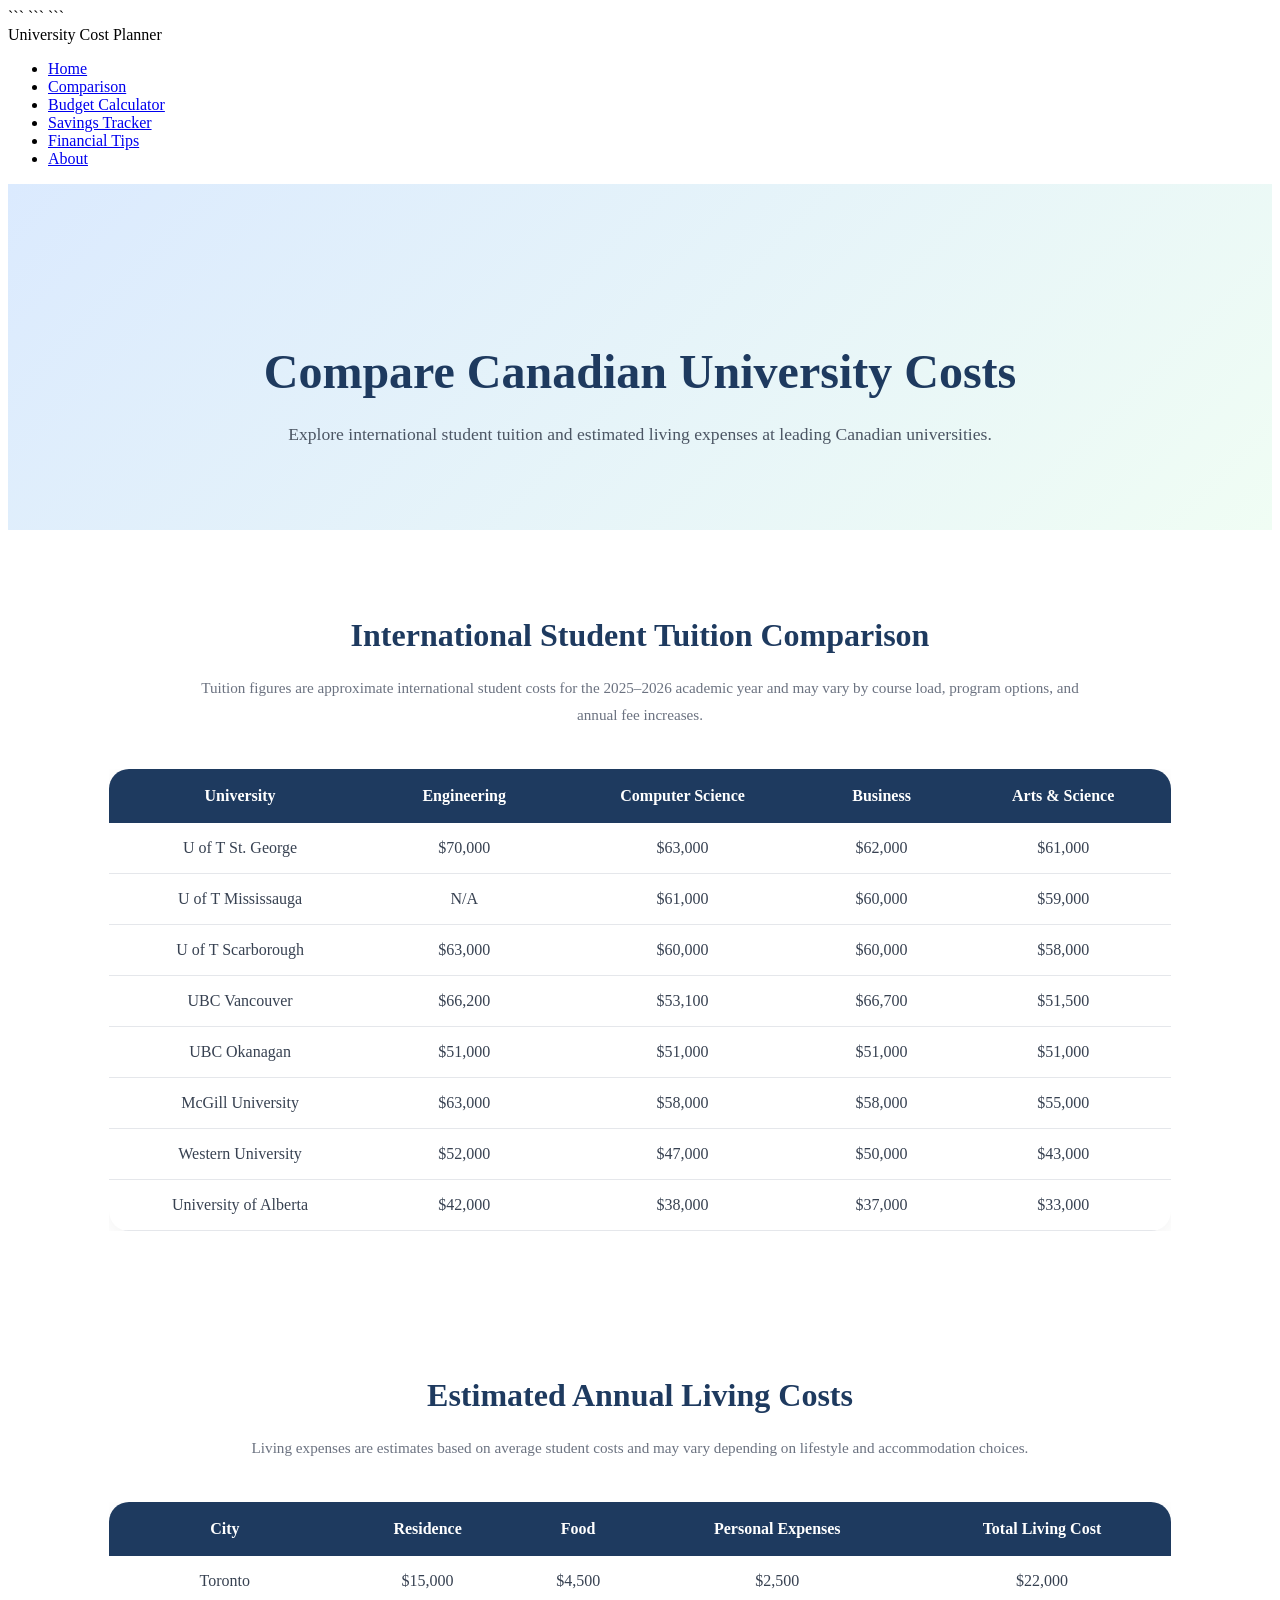
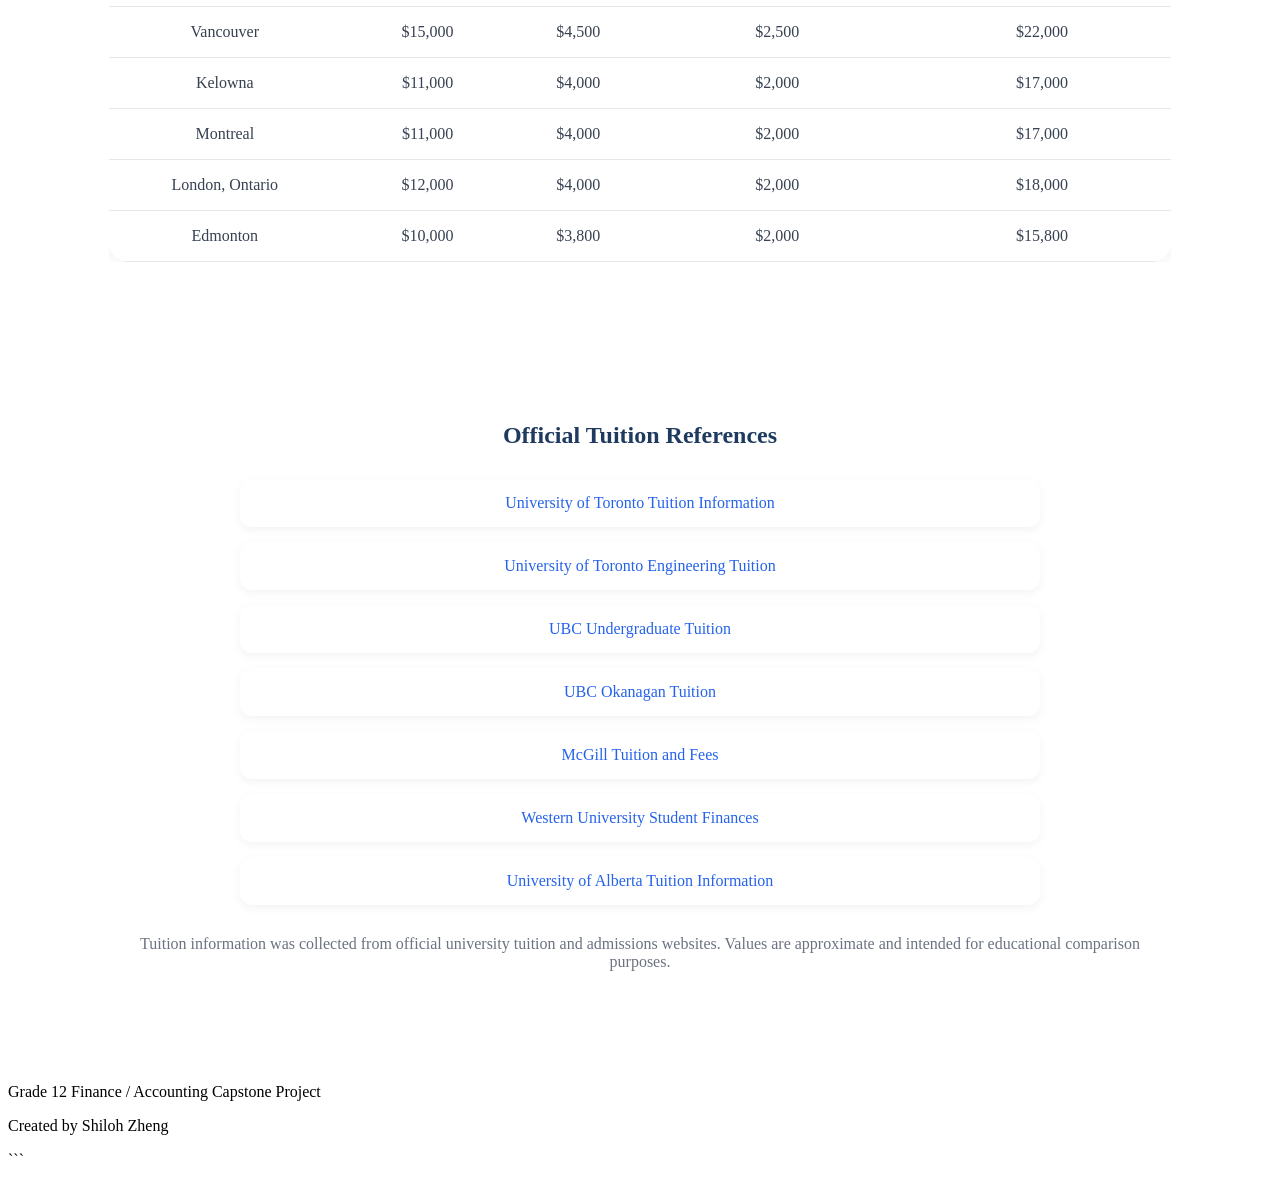
<file: comparison.html>
<!DOCTYPE html>

<html lang="en">

<head>

```
<meta charset="UTF-8">

<meta name="viewport" content="width=device-width, initial-scale=1.0">

<title>University Comparison</title>

<link rel="stylesheet" href="./css/style.css">
<link rel="stylesheet" href="./css/comparison.css">

<link href="https://fonts.googleapis.com/css2?family=Poppins:wght@300;400;500;600;700&display=swap" rel="stylesheet">
```

</head>

<body>

```
<header>

    <nav class="navbar">

        <div class="logo">
            University Cost Planner
        </div>

        <ul class="nav-links">

            <li><a href="./index.html">Home</a></li>

            <li><a href="./comparison.html">Comparison</a></li>

            <li><a href="./calculator.html">Budget Calculator</a></li>

            <li><a href="./savings.html">Savings Tracker</a></li>

            <li><a href="./tips.html">Financial Tips</a></li>

            <li><a href="./about.html">About</a></li>

        </ul>

    </nav>

</header>

<!-- HERO -->

<section class="comparison-hero">

    <h1>
        Compare Canadian University Costs
    </h1>

    <p>
        Explore international student tuition and estimated living expenses at leading Canadian universities.
    </p>

</section>

<!-- TUITION TABLE -->

<section class="comparison-section">

    <h2>
        International Student Tuition Comparison
    </h2>

    <p class="comparison-note">
        Tuition figures are approximate international student costs for the 2025–2026 academic year and may vary by course load, program options, and annual fee increases.
    </p>

    <div class="table-container">

        <table>

            <thead>

                <tr>

                    <th>University</th>
                    <th>Engineering</th>
                    <th>Computer Science</th>
                    <th>Business</th>
                    <th>Arts & Science</th>

                </tr>

            </thead>

            <tbody>

                <tr>
                    <td>U of T St. George</td>
                    <td>$70,000</td>
                    <td>$63,000</td>
                    <td>$62,000</td>
                    <td>$61,000</td>
                </tr>

                <tr>
                    <td>U of T Mississauga</td>
                    <td>N/A</td>
                    <td>$61,000</td>
                    <td>$60,000</td>
                    <td>$59,000</td>
                </tr>

                <tr>
                    <td>U of T Scarborough</td>
                    <td>$63,000</td>
                    <td>$60,000</td>
                    <td>$60,000</td>
                    <td>$58,000</td>
                </tr>

                <tr>
                    <td>UBC Vancouver</td>
                    <td>$66,200</td>
                    <td>$53,100</td>
                    <td>$66,700</td>
                    <td>$51,500</td>
                </tr>

                <tr>
                    <td>UBC Okanagan</td>
                    <td>$51,000</td>
                    <td>$51,000</td>
                    <td>$51,000</td>
                    <td>$51,000</td>
                </tr>

                <tr>
                    <td>McGill University</td>
                    <td>$63,000</td>
                    <td>$58,000</td>
                    <td>$58,000</td>
                    <td>$55,000</td>
                </tr>

                <tr>
                    <td>Western University</td>
                    <td>$52,000</td>
                    <td>$47,000</td>
                    <td>$50,000</td>
                    <td>$43,000</td>
                </tr>

                <tr>
                    <td>University of Alberta</td>
                    <td>$42,000</td>
                    <td>$38,000</td>
                    <td>$37,000</td>
                    <td>$33,000</td>
                </tr>

            </tbody>

        </table>

    </div>

</section>

<!-- LIVING COST TABLE -->

<section class="comparison-section">

    <h2>
        Estimated Annual Living Costs
    </h2>

    <p class="comparison-note">
        Living expenses are estimates based on average student costs and may vary depending on lifestyle and accommodation choices.
    </p>

    <div class="table-container">

        <table>

            <thead>

                <tr>

                    <th>City</th>
                    <th>Residence</th>
                    <th>Food</th>
                    <th>Personal Expenses</th>
                    <th>Total Living Cost</th>

                </tr>

            </thead>

            <tbody>

                <tr>
                    <td>Toronto</td>
                    <td>$15,000</td>
                    <td>$4,500</td>
                    <td>$2,500</td>
                    <td>$22,000</td>
                </tr>

                <tr>
                    <td>Vancouver</td>
                    <td>$15,000</td>
                    <td>$4,500</td>
                    <td>$2,500</td>
                    <td>$22,000</td>
                </tr>

                <tr>
                    <td>Kelowna</td>
                    <td>$11,000</td>
                    <td>$4,000</td>
                    <td>$2,000</td>
                    <td>$17,000</td>
                </tr>

                <tr>
                    <td>Montreal</td>
                    <td>$11,000</td>
                    <td>$4,000</td>
                    <td>$2,000</td>
                    <td>$17,000</td>
                </tr>

                <tr>
                    <td>London, Ontario</td>
                    <td>$12,000</td>
                    <td>$4,000</td>
                    <td>$2,000</td>
                    <td>$18,000</td>
                </tr>

                <tr>
                    <td>Edmonton</td>
                    <td>$10,000</td>
                    <td>$3,800</td>
                    <td>$2,000</td>
                    <td>$15,800</td>
                </tr>

            </tbody>

        </table>

    </div>

</section>

<!-- REFERENCES -->

<section class="reference-section">

    <h2>
        Official Tuition References
    </h2>

    <ul>

        <li>
            <a href="https://future.utoronto.ca/finances/fees/" target="_blank">
                University of Toronto Tuition Information
            </a>
        </li>

        <li>
            <a href="https://discover.engineering.utoronto.ca/finances/" target="_blank">
                University of Toronto Engineering Tuition
            </a>
        </li>

        <li>
            <a href="https://students.ubc.ca/enrolment/finances/tuition-fees/undergraduate-tuition-fees" target="_blank">
                UBC Undergraduate Tuition
            </a>
        </li>

        <li>
            <a href="https://okanagan.calendar.ubc.ca/fees/tuition-fees/undergraduate" target="_blank">
                UBC Okanagan Tuition
            </a>
        </li>

        <li>
            <a href="https://www.mcgill.ca/student-accounts/tuition-fees" target="_blank">
                McGill Tuition and Fees
            </a>
        </li>

        <li>
            <a href="https://www.registrar.uwo.ca/student_finances/" target="_blank">
                Western University Student Finances
            </a>
        </li>

        <li>
            <a href="https://www.ualberta.ca/en/admissions-programs/tuition/index.html" target="_blank">
                University of Alberta Tuition Information
            </a>
        </li>

    </ul>

    <p>
        Tuition information was collected from official university tuition and admissions websites. Values are approximate and intended for educational comparison purposes.
    </p>

</section>

<footer>

    <p>
        Grade 12 Finance / Accounting Capstone Project
    </p>

    <p>
        Created by Shiloh Zheng
    </p>

</footer>

<script src="./js/comparison.js"></script>
```

</body>

</html>
</file>
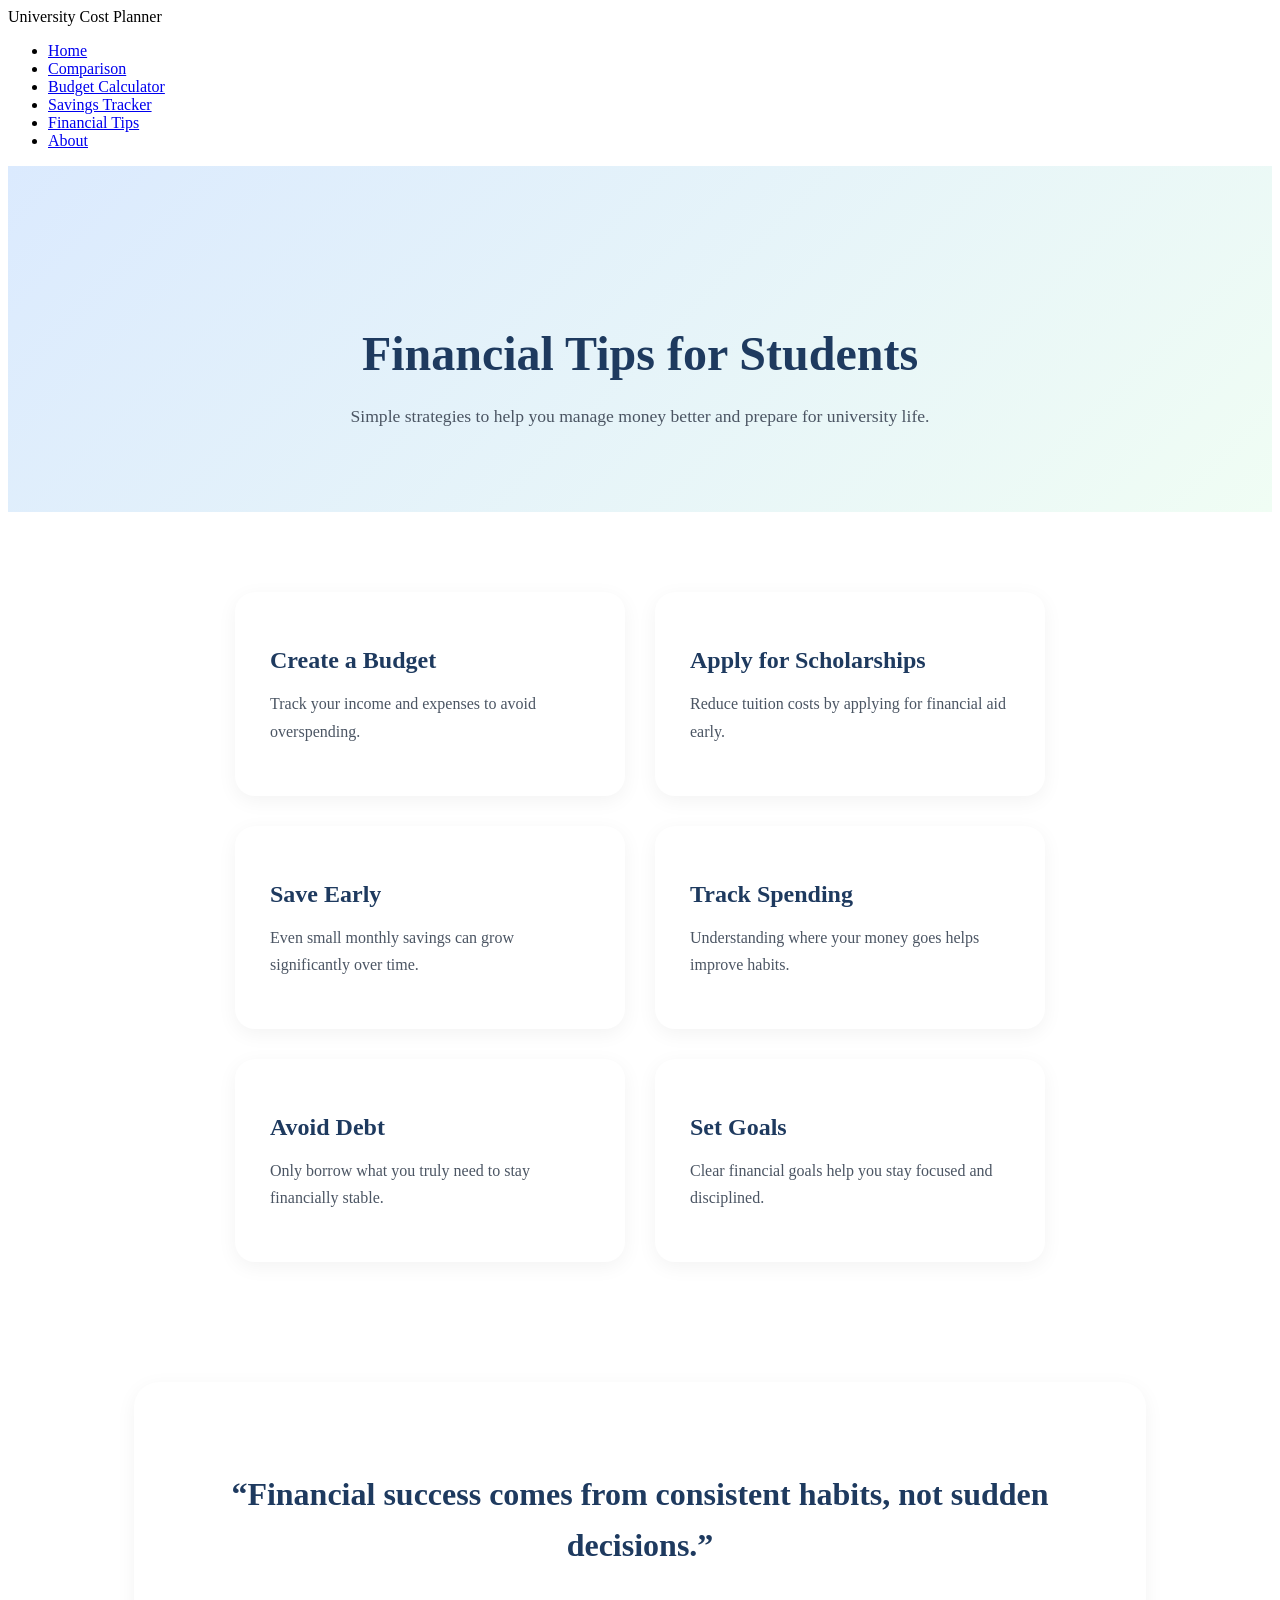
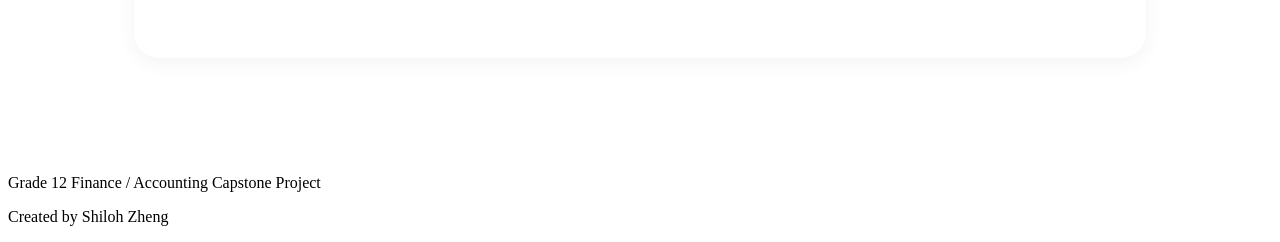
<file: tips.html>
<!DOCTYPE html>
<html lang="en">

<head>

    <meta charset="UTF-8">
    <meta name="viewport" content="width=device-width, initial-scale=1.0">

    <title>Financial Tips</title>

    <!-- CSS -->
    <link rel="stylesheet" href="./css/style.css">
    <link rel="stylesheet" href="./css/tips.css">

    <!-- FONT -->
    <link href="https://fonts.googleapis.com/css2?family=Poppins:wght@300;400;500;600;700&display=swap" rel="stylesheet">

</head>

<body>

    <!-- NAVIGATION -->

    <header>

        <nav class="navbar">

            <div class="logo">
                University Cost Planner
            </div>

            <ul class="nav-links">

                <li><a href="./index.html">Home</a></li>

                <li><a href="./comparison.html">Comparison</a></li>

                <li><a href="./calculator.html">Budget Calculator</a></li>

                <li><a href="./savings.html">Savings Tracker</a></li>

                <li><a href="./tips.html">Financial Tips</a></li>

                <li><a href="./about.html">About</a></li>

            </ul>

        </nav>

    </header>

    <!-- HERO -->

    <section class="tips-hero">

        <h1>Financial Tips for Students</h1>

        <p>
            Simple strategies to help you manage money better and prepare for university life.
        </p>

    </section>

    <!-- TIPS -->

    <section class="tips-section">

        <div class="tips-container">

            <div class="tip-card">
                <h2>Create a Budget</h2>
                <p>Track your income and expenses to avoid overspending.</p>
            </div>

            <div class="tip-card">
                <h2>Apply for Scholarships</h2>
                <p>Reduce tuition costs by applying for financial aid early.</p>
            </div>

            <div class="tip-card">
                <h2>Save Early</h2>
                <p>Even small monthly savings can grow significantly over time.</p>
            </div>

            <div class="tip-card">
                <h2>Track Spending</h2>
                <p>Understanding where your money goes helps improve habits.</p>
            </div>

            <div class="tip-card">
                <h2>Avoid Debt</h2>
                <p>Only borrow what you truly need to stay financially stable.</p>
            </div>

            <div class="tip-card">
                <h2>Set Goals</h2>
                <p>Clear financial goals help you stay focused and disciplined.</p>
            </div>

        </div>

    </section>

    <!-- QUOTE -->

    <section class="quote-section">

        <div class="quote-box">

            <h2>
                “Financial success comes from consistent habits, not sudden decisions.”
            </h2>

        </div>

    </section>

    <!-- FOOTER -->

    <footer>

        <p>Grade 12 Finance / Accounting Capstone Project</p>
        <p>Created by Shiloh Zheng</p>

    </footer>

    <script src="./js/tips.js"></script>

</body>

</html>
</file>
<file: css/style.css>

</file>
<file: css/comparison.css>
/* HERO SECTION */

.comparison-hero {
    background: linear-gradient(
        135deg,
        #dbeafe,
        #f0fdf4
    );

    text-align: center;

    padding: 120px 10% 80px;
}

.comparison-hero h1 {
    font-size: 3rem;

    color: #1e3a5f;

    margin-bottom: 20px;
}

.comparison-hero p {
    font-size: 1.1rem;

    color: #4b5563;

    max-width: 750px;

    margin: auto;

    line-height: 1.8;
}

/* SECTION */

.comparison-section {
    padding: 60px 8%;
}

.comparison-section h2 {
    text-align: center;

    color: #1e3a5f;

    margin-bottom: 20px;

    font-size: 2rem;
}

.comparison-note {
    text-align: center;

    max-width: 900px;

    margin: 0 auto 40px;

    color: #6b7280;

    line-height: 1.7;
}

/* TABLE */

.table-container {
    overflow-x: auto;
}

table {
    width: 100%;

    border-collapse: collapse;

    background: white;

    border-radius: 20px;

    overflow: hidden;

    box-shadow: 0 5px 20px rgba(0,0,0,0.05);
}

thead {
    background-color: #1e3a5f;

    color: white;
}

th {
    padding: 18px;

    text-align: center;

    font-weight: 600;
}

td {
    padding: 16px;

    text-align: center;

    border-bottom: 1px solid #e5e7eb;

    color: #374151;
}

tbody tr {
    transition: 0.3s ease;
}

tbody tr:hover {
    background-color: #f3f4f6;
}

/* REFERENCE SECTION */

.reference-section {

    padding: 80px 10%;

    text-align: center;
}

.reference-section h2 {

    color: #1e3a5f;

    margin-bottom: 30px;
}

.reference-section ul {

    list-style: none;

    padding: 0;

    max-width: 800px;

    margin: auto;
}

.reference-section li {

    background: white;

    margin-bottom: 15px;

    padding: 15px 20px;

    border-radius: 12px;

    box-shadow: 0 3px 10px rgba(0,0,0,0.05);
}

.reference-section a {

    color: #2563eb;

    text-decoration: none;

    font-weight: 500;
}

.reference-section a:hover {

    text-decoration: underline;
}

.reference-section p {

    margin-top: 30px;

    color: #6b7280;
}

/* RESPONSIVE */

@media (max-width: 900px) {

    .comparison-hero h1 {

        font-size: 2.4rem;
    }

    .comparison-section h2 {

        font-size: 1.8rem;
    }

}

@media (max-width: 600px) {

    .comparison-hero {

        padding: 100px 8% 60px;
    }

    .comparison-hero h1 {

        font-size: 2rem;
    }

    th,
    td {

        padding: 10px;

        font-size: 0.85rem;
    }

}

.comparison-note {

    max-width: 900px;

    margin: 20px auto 40px;

    text-align: center;

    color: #6b7280;

    line-height: 1.8;

    font-size: 0.95rem;
}
</file>
<file: css/tips.css>
/* HERO */

.tips-hero {
    background: linear-gradient(
        135deg,
        #dbeafe,
        #f0fdf4
    );

    text-align: center;

    padding: 120px 10% 80px;
}

.tips-hero h1 {
    font-size: 3rem;

    color: #1e3a5f;

    margin-bottom: 20px;
}

.tips-hero p {
    font-size: 1.1rem;

    color: #4b5563;

    max-width: 750px;

    margin: auto;

    line-height: 1.8;
}

/* TIPS SECTION */

.tips-section {
    padding: 80px 10%;
}

.tips-container {
    display: flex;

    justify-content: center;

    flex-wrap: wrap;

    gap: 30px;
}

.tip-card {
    background-color: white;

    width: 320px;

    padding: 35px;

    border-radius: 20px;

    box-shadow: 0 5px 20px rgba(0,0,0,0.05);

    transition: 0.3s ease;

    opacity: 0;

    transform: translateY(30px);
}

.tip-card h2 {
    color: #1e3a5f;

    margin-bottom: 15px;
}

.tip-card p {
    color: #4b5563;

    line-height: 1.7;
}

/* HOVER */

.tip-card:hover {
    transform: translateY(-10px);
}

/* QUOTE */

.quote-section {
    padding: 40px 10% 100px;

    text-align: center;
}

.quote-box {
    background-color: white;

    padding: 60px;

    border-radius: 25px;

    max-width: 900px;

    margin: auto;

    box-shadow: 0 5px 20px rgba(0,0,0,0.05);

    opacity: 0;

    transform: translateY(30px);

    transition: 0.6s ease;
}

.quote-box h2 {
    color: #1e3a5f;

    font-size: 2rem;

    line-height: 1.6;
}

/* RESPONSIVE */

@media (max-width: 900px) {

    .tips-hero h1 {
        font-size: 2.4rem;
    }

    .quote-box h2 {
        font-size: 1.6rem;
    }

}

@media (max-width: 600px) {

    .tips-hero {
        padding: 100px 8% 60px;
    }

    .tips-hero h1 {
        font-size: 2rem;
    }

    .tip-card {
        width: 100%;
    }

    .quote-box {
        padding: 40px 25px;
    }

}
</file>
